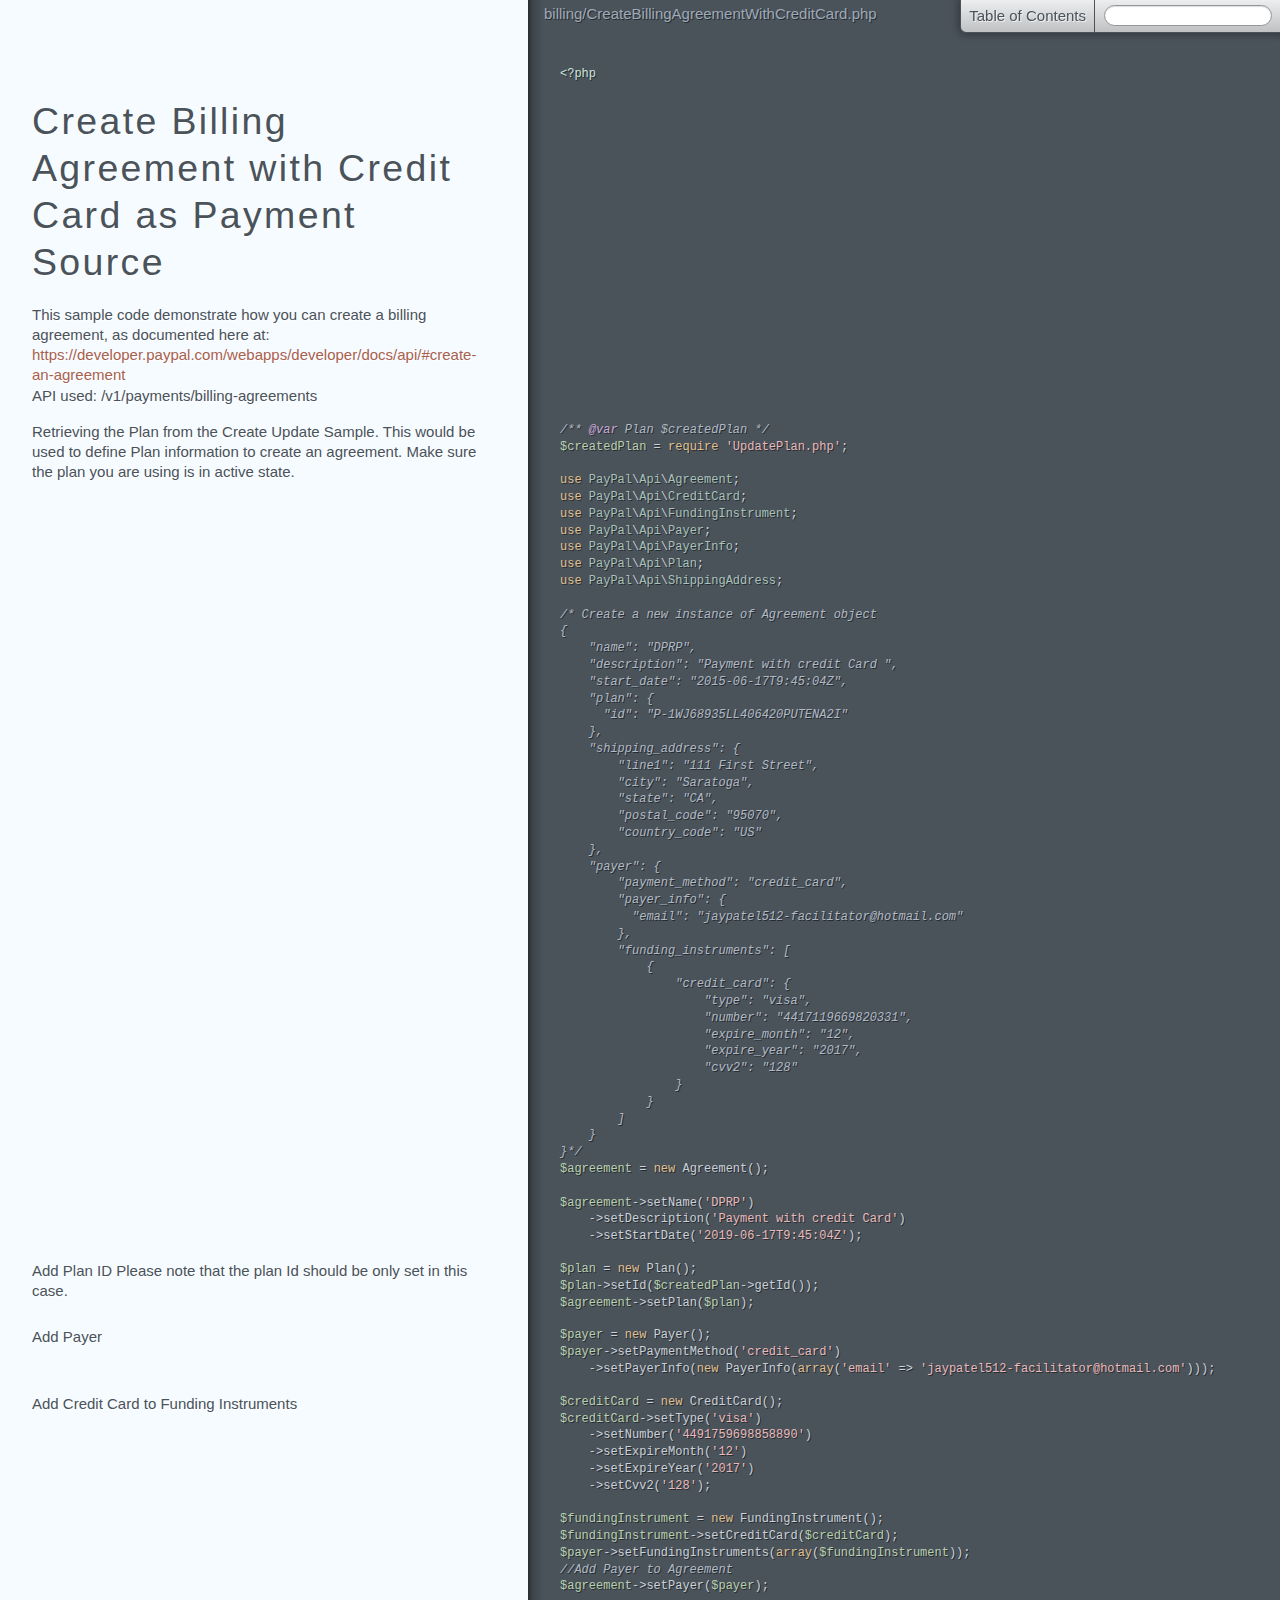
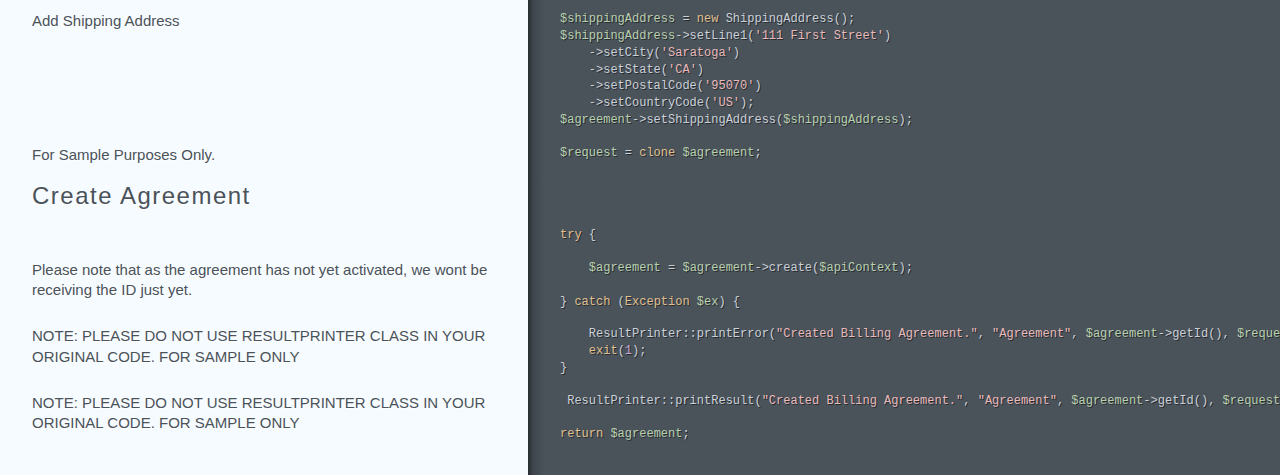
<file: web/PayPal-PHP-SDK/paypal/rest-api-sdk-php/sample/doc/billing/CreateBillingAgreementWithCreditCard.html>
<!DOCTYPE html><html lang="en"><head><title>billing/CreateBillingAgreementWithCreditCard</title></head><meta http-equiv="Content-Type" content="text/html; charset=utf-8"><meta name="viewport" content="width=device-width, initial-scale=1.0, minimum-scale=1.0, maximum-scale=1.0"><meta name="groc-relative-root" content="../"><meta name="groc-document-path" content="billing/CreateBillingAgreementWithCreditCard"><meta name="groc-project-path" content="billing/CreateBillingAgreementWithCreditCard.php"><link rel="stylesheet" type="text/css" media="all" href="../assets/style.css"><script type="text/javascript" src="../assets/behavior.js"></script><body><div id="meta"><div class="file-path">billing/CreateBillingAgreementWithCreditCard.php</div></div><div id="document"><div class="segment"><div class="code"><div class="wrapper"><span class="hljs-preprocessor">&lt;?php</span></div></div></div><div class="segment"><div class="comments "><div class="wrapper"><h1 id="create-billing-agreement-with-credit-card-as-payment-source">Create Billing Agreement with Credit Card as Payment Source</h1>
<p>This sample code demonstrate how you can create a billing agreement, as documented here at:
<a href="https://developer.paypal.com/webapps/developer/docs/api/#create-an-agreement">https://developer.paypal.com/webapps/developer/docs/api/#create-an-agreement</a>
API used: /v1/payments/billing-agreements</p></div></div></div><div class="segment"><div class="comments "><div class="wrapper"><p>Retrieving the Plan from the Create Update Sample. This would be used to
define Plan information to create an agreement. Make sure the plan you are using is in active state.</p></div></div><div class="code"><div class="wrapper"><span class="hljs-comment">/**<span class="hljs-phpdoc"> @var</span> Plan $createdPlan */</span>
<span class="hljs-variable">$createdPlan</span> = <span class="hljs-keyword">require</span> <span class="hljs-string">'UpdatePlan.php'</span>;

<span class="hljs-keyword">use</span> <span class="hljs-title">PayPal</span>\<span class="hljs-title">Api</span>\<span class="hljs-title">Agreement</span>;
<span class="hljs-keyword">use</span> <span class="hljs-title">PayPal</span>\<span class="hljs-title">Api</span>\<span class="hljs-title">CreditCard</span>;
<span class="hljs-keyword">use</span> <span class="hljs-title">PayPal</span>\<span class="hljs-title">Api</span>\<span class="hljs-title">FundingInstrument</span>;
<span class="hljs-keyword">use</span> <span class="hljs-title">PayPal</span>\<span class="hljs-title">Api</span>\<span class="hljs-title">Payer</span>;
<span class="hljs-keyword">use</span> <span class="hljs-title">PayPal</span>\<span class="hljs-title">Api</span>\<span class="hljs-title">PayerInfo</span>;
<span class="hljs-keyword">use</span> <span class="hljs-title">PayPal</span>\<span class="hljs-title">Api</span>\<span class="hljs-title">Plan</span>;
<span class="hljs-keyword">use</span> <span class="hljs-title">PayPal</span>\<span class="hljs-title">Api</span>\<span class="hljs-title">ShippingAddress</span>;

<span class="hljs-comment">/* Create a new instance of Agreement object
{
    "name": "DPRP",
    "description": "Payment with credit Card ",
    "start_date": "2015-06-17T9:45:04Z",
    "plan": {
      "id": "P-1WJ68935LL406420PUTENA2I"
    },
    "shipping_address": {
        "line1": "111 First Street",
        "city": "Saratoga",
        "state": "CA",
        "postal_code": "95070",
        "country_code": "US"
    },
    "payer": {
        "payment_method": "credit_card",
        "payer_info": {
          "email": "jaypatel512-facilitator@hotmail.com"
        },
        "funding_instruments": [
            {
                "credit_card": {
                    "type": "visa",
                    "number": "4417119669820331",
                    "expire_month": "12",
                    "expire_year": "2017",
                    "cvv2": "128"
                }
            }
        ]
    }
}*/</span>
<span class="hljs-variable">$agreement</span> = <span class="hljs-keyword">new</span> Agreement();

<span class="hljs-variable">$agreement</span>-&gt;setName(<span class="hljs-string">'DPRP'</span>)
    -&gt;setDescription(<span class="hljs-string">'Payment with credit Card'</span>)
    -&gt;setStartDate(<span class="hljs-string">'2019-06-17T9:45:04Z'</span>);</div></div></div><div class="segment"><div class="comments "><div class="wrapper"><p>Add Plan ID
Please note that the plan Id should be only set in this case.</p></div></div><div class="code"><div class="wrapper"><span class="hljs-variable">$plan</span> = <span class="hljs-keyword">new</span> Plan();
<span class="hljs-variable">$plan</span>-&gt;setId(<span class="hljs-variable">$createdPlan</span>-&gt;getId());
<span class="hljs-variable">$agreement</span>-&gt;setPlan(<span class="hljs-variable">$plan</span>);</div></div></div><div class="segment"><div class="comments "><div class="wrapper"><p>Add Payer</p></div></div><div class="code"><div class="wrapper"><span class="hljs-variable">$payer</span> = <span class="hljs-keyword">new</span> Payer();
<span class="hljs-variable">$payer</span>-&gt;setPaymentMethod(<span class="hljs-string">'credit_card'</span>)
    -&gt;setPayerInfo(<span class="hljs-keyword">new</span> PayerInfo(<span class="hljs-keyword">array</span>(<span class="hljs-string">'email'</span> =&gt; <span class="hljs-string">'jaypatel512-facilitator@hotmail.com'</span>)));</div></div></div><div class="segment"><div class="comments "><div class="wrapper"><p>Add Credit Card to Funding Instruments</p></div></div><div class="code"><div class="wrapper"><span class="hljs-variable">$creditCard</span> = <span class="hljs-keyword">new</span> CreditCard();
<span class="hljs-variable">$creditCard</span>-&gt;setType(<span class="hljs-string">'visa'</span>)
    -&gt;setNumber(<span class="hljs-string">'4491759698858890'</span>)
    -&gt;setExpireMonth(<span class="hljs-string">'12'</span>)
    -&gt;setExpireYear(<span class="hljs-string">'2017'</span>)
    -&gt;setCvv2(<span class="hljs-string">'128'</span>);

<span class="hljs-variable">$fundingInstrument</span> = <span class="hljs-keyword">new</span> FundingInstrument();
<span class="hljs-variable">$fundingInstrument</span>-&gt;setCreditCard(<span class="hljs-variable">$creditCard</span>);
<span class="hljs-variable">$payer</span>-&gt;setFundingInstruments(<span class="hljs-keyword">array</span>(<span class="hljs-variable">$fundingInstrument</span>));
<span class="hljs-comment">//Add Payer to Agreement</span>
<span class="hljs-variable">$agreement</span>-&gt;setPayer(<span class="hljs-variable">$payer</span>);</div></div></div><div class="segment"><div class="comments "><div class="wrapper"><p>Add Shipping Address</p></div></div><div class="code"><div class="wrapper"><span class="hljs-variable">$shippingAddress</span> = <span class="hljs-keyword">new</span> ShippingAddress();
<span class="hljs-variable">$shippingAddress</span>-&gt;setLine1(<span class="hljs-string">'111 First Street'</span>)
    -&gt;setCity(<span class="hljs-string">'Saratoga'</span>)
    -&gt;setState(<span class="hljs-string">'CA'</span>)
    -&gt;setPostalCode(<span class="hljs-string">'95070'</span>)
    -&gt;setCountryCode(<span class="hljs-string">'US'</span>);
<span class="hljs-variable">$agreement</span>-&gt;setShippingAddress(<span class="hljs-variable">$shippingAddress</span>);</div></div></div><div class="segment"><div class="comments "><div class="wrapper"><p>For Sample Purposes Only.</p></div></div><div class="code"><div class="wrapper"><span class="hljs-variable">$request</span> = <span class="hljs-keyword">clone</span> <span class="hljs-variable">$agreement</span>;</div></div></div><div class="segment"><div class="comments "><div class="wrapper"><h3 id="create-agreement">Create Agreement</h3></div></div></div><div class="segment"><div class="code"><div class="wrapper"><span class="hljs-keyword">try</span> {</div></div></div><div class="segment"><div class="comments "><div class="wrapper"><p>Please note that as the agreement has not yet activated, we wont be receiving the ID just yet.</p></div></div><div class="code"><div class="wrapper">    <span class="hljs-variable">$agreement</span> = <span class="hljs-variable">$agreement</span>-&gt;create(<span class="hljs-variable">$apiContext</span>);

} <span class="hljs-keyword">catch</span> (<span class="hljs-keyword">Exception</span> <span class="hljs-variable">$ex</span>) {</div></div></div><div class="segment"><div class="comments "><div class="wrapper"><p>NOTE: PLEASE DO NOT USE RESULTPRINTER CLASS IN YOUR ORIGINAL CODE. FOR SAMPLE ONLY</p></div></div><div class="code"><div class="wrapper">    ResultPrinter::printError(<span class="hljs-string">"Created Billing Agreement."</span>, <span class="hljs-string">"Agreement"</span>, <span class="hljs-variable">$agreement</span>-&gt;getId(), <span class="hljs-variable">$request</span>, <span class="hljs-variable">$ex</span>);
    <span class="hljs-keyword">exit</span>(<span class="hljs-number">1</span>);
}</div></div></div><div class="segment"><div class="comments "><div class="wrapper"><p>NOTE: PLEASE DO NOT USE RESULTPRINTER CLASS IN YOUR ORIGINAL CODE. FOR SAMPLE ONLY</p></div></div><div class="code"><div class="wrapper"> ResultPrinter::printResult(<span class="hljs-string">"Created Billing Agreement."</span>, <span class="hljs-string">"Agreement"</span>, <span class="hljs-variable">$agreement</span>-&gt;getId(), <span class="hljs-variable">$request</span>, <span class="hljs-variable">$agreement</span>);

<span class="hljs-keyword">return</span> <span class="hljs-variable">$agreement</span>;</div></div></div></div></body></html>
</file>
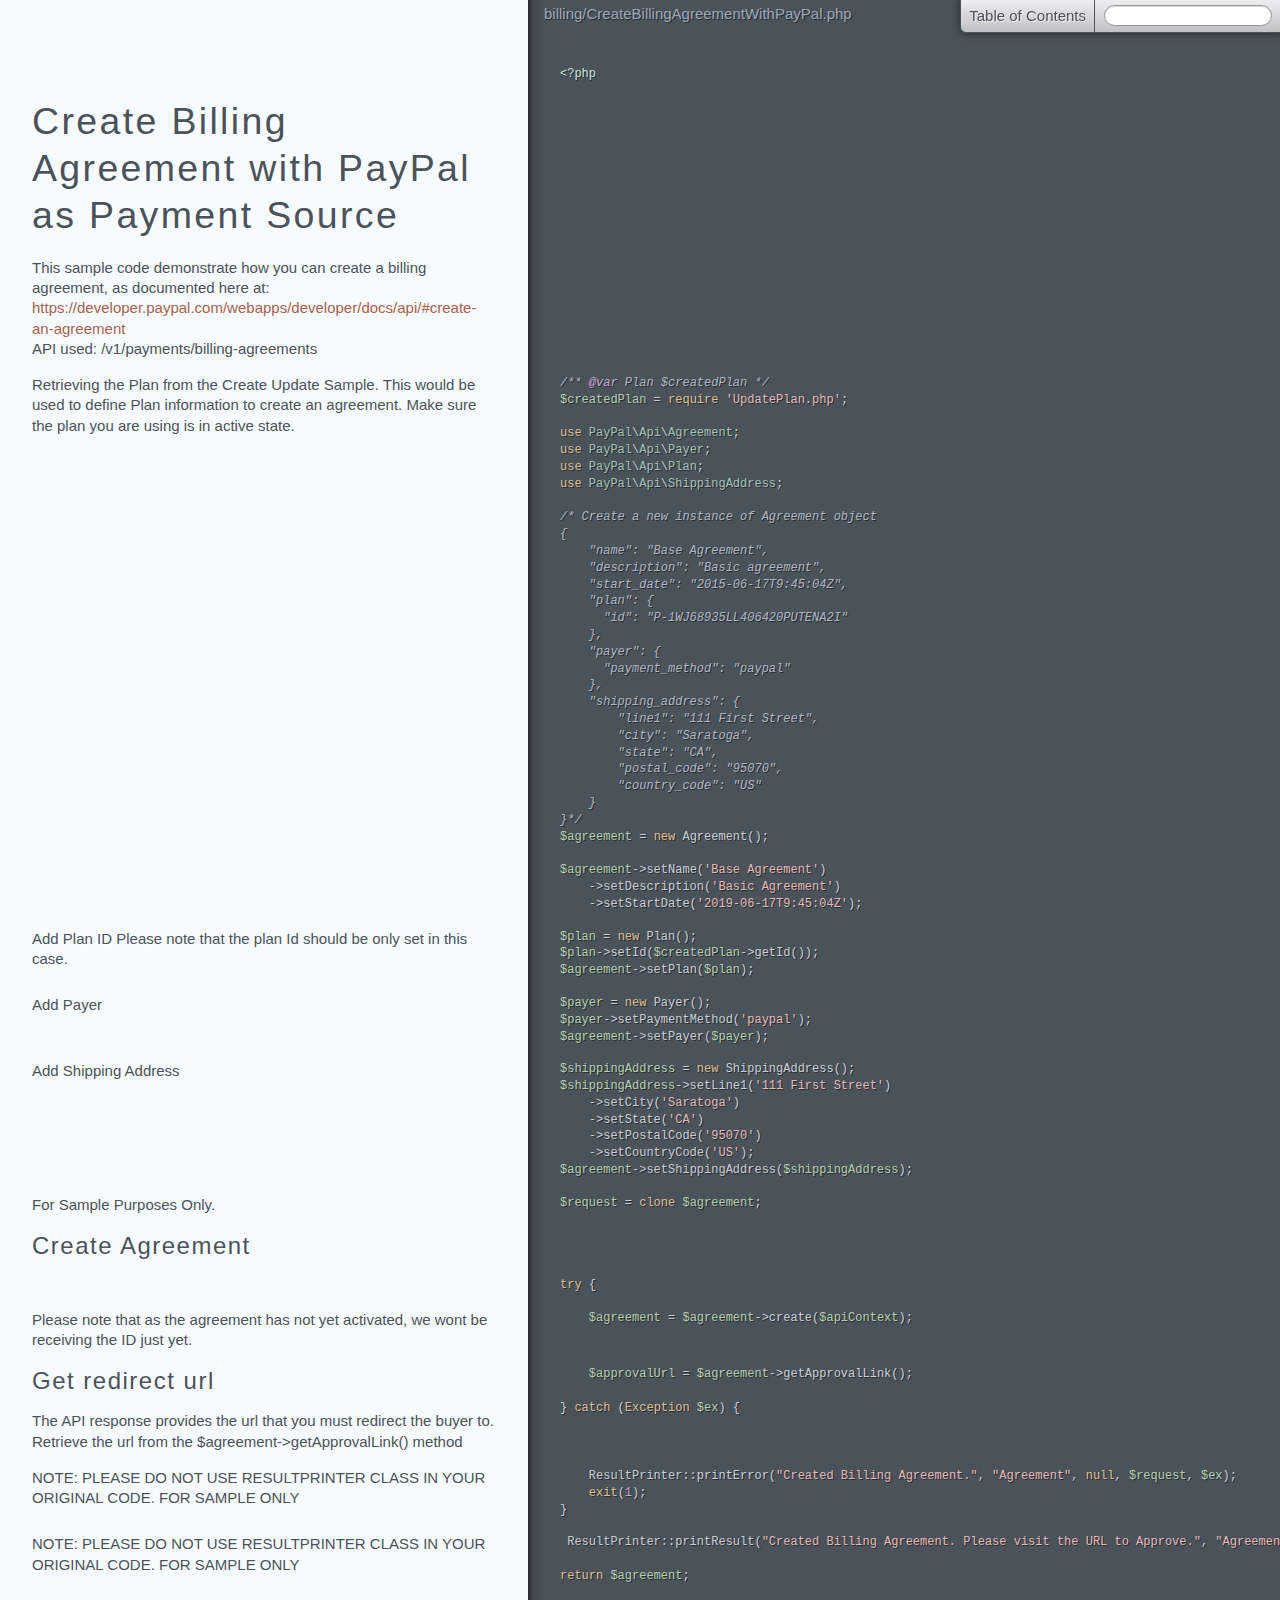
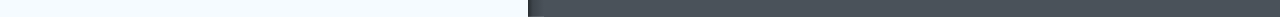
<file: web/PayPal-PHP-SDK/paypal/rest-api-sdk-php/sample/doc/billing/CreateBillingAgreementWithPayPal.html>
<!DOCTYPE html><html lang="en"><head><title>billing/CreateBillingAgreementWithPayPal</title></head><meta http-equiv="Content-Type" content="text/html; charset=utf-8"><meta name="viewport" content="width=device-width, initial-scale=1.0, minimum-scale=1.0, maximum-scale=1.0"><meta name="groc-relative-root" content="../"><meta name="groc-document-path" content="billing/CreateBillingAgreementWithPayPal"><meta name="groc-project-path" content="billing/CreateBillingAgreementWithPayPal.php"><link rel="stylesheet" type="text/css" media="all" href="../assets/style.css"><script type="text/javascript" src="../assets/behavior.js"></script><body><div id="meta"><div class="file-path">billing/CreateBillingAgreementWithPayPal.php</div></div><div id="document"><div class="segment"><div class="code"><div class="wrapper"><span class="hljs-preprocessor">&lt;?php</span></div></div></div><div class="segment"><div class="comments "><div class="wrapper"><h1 id="create-billing-agreement-with-paypal-as-payment-source">Create Billing Agreement with PayPal as Payment Source</h1>
<p>This sample code demonstrate how you can create a billing agreement, as documented here at:
<a href="https://developer.paypal.com/webapps/developer/docs/api/#create-an-agreement">https://developer.paypal.com/webapps/developer/docs/api/#create-an-agreement</a>
API used: /v1/payments/billing-agreements</p></div></div></div><div class="segment"><div class="comments "><div class="wrapper"><p>Retrieving the Plan from the Create Update Sample. This would be used to
define Plan information to create an agreement. Make sure the plan you are using is in active state.</p></div></div><div class="code"><div class="wrapper"><span class="hljs-comment">/**<span class="hljs-phpdoc"> @var</span> Plan $createdPlan */</span>
<span class="hljs-variable">$createdPlan</span> = <span class="hljs-keyword">require</span> <span class="hljs-string">'UpdatePlan.php'</span>;

<span class="hljs-keyword">use</span> <span class="hljs-title">PayPal</span>\<span class="hljs-title">Api</span>\<span class="hljs-title">Agreement</span>;
<span class="hljs-keyword">use</span> <span class="hljs-title">PayPal</span>\<span class="hljs-title">Api</span>\<span class="hljs-title">Payer</span>;
<span class="hljs-keyword">use</span> <span class="hljs-title">PayPal</span>\<span class="hljs-title">Api</span>\<span class="hljs-title">Plan</span>;
<span class="hljs-keyword">use</span> <span class="hljs-title">PayPal</span>\<span class="hljs-title">Api</span>\<span class="hljs-title">ShippingAddress</span>;

<span class="hljs-comment">/* Create a new instance of Agreement object
{
    "name": "Base Agreement",
    "description": "Basic agreement",
    "start_date": "2015-06-17T9:45:04Z",
    "plan": {
      "id": "P-1WJ68935LL406420PUTENA2I"
    },
    "payer": {
      "payment_method": "paypal"
    },
    "shipping_address": {
        "line1": "111 First Street",
        "city": "Saratoga",
        "state": "CA",
        "postal_code": "95070",
        "country_code": "US"
    }
}*/</span>
<span class="hljs-variable">$agreement</span> = <span class="hljs-keyword">new</span> Agreement();

<span class="hljs-variable">$agreement</span>-&gt;setName(<span class="hljs-string">'Base Agreement'</span>)
    -&gt;setDescription(<span class="hljs-string">'Basic Agreement'</span>)
    -&gt;setStartDate(<span class="hljs-string">'2019-06-17T9:45:04Z'</span>);</div></div></div><div class="segment"><div class="comments "><div class="wrapper"><p>Add Plan ID
Please note that the plan Id should be only set in this case.</p></div></div><div class="code"><div class="wrapper"><span class="hljs-variable">$plan</span> = <span class="hljs-keyword">new</span> Plan();
<span class="hljs-variable">$plan</span>-&gt;setId(<span class="hljs-variable">$createdPlan</span>-&gt;getId());
<span class="hljs-variable">$agreement</span>-&gt;setPlan(<span class="hljs-variable">$plan</span>);</div></div></div><div class="segment"><div class="comments "><div class="wrapper"><p>Add Payer</p></div></div><div class="code"><div class="wrapper"><span class="hljs-variable">$payer</span> = <span class="hljs-keyword">new</span> Payer();
<span class="hljs-variable">$payer</span>-&gt;setPaymentMethod(<span class="hljs-string">'paypal'</span>);
<span class="hljs-variable">$agreement</span>-&gt;setPayer(<span class="hljs-variable">$payer</span>);</div></div></div><div class="segment"><div class="comments "><div class="wrapper"><p>Add Shipping Address</p></div></div><div class="code"><div class="wrapper"><span class="hljs-variable">$shippingAddress</span> = <span class="hljs-keyword">new</span> ShippingAddress();
<span class="hljs-variable">$shippingAddress</span>-&gt;setLine1(<span class="hljs-string">'111 First Street'</span>)
    -&gt;setCity(<span class="hljs-string">'Saratoga'</span>)
    -&gt;setState(<span class="hljs-string">'CA'</span>)
    -&gt;setPostalCode(<span class="hljs-string">'95070'</span>)
    -&gt;setCountryCode(<span class="hljs-string">'US'</span>);
<span class="hljs-variable">$agreement</span>-&gt;setShippingAddress(<span class="hljs-variable">$shippingAddress</span>);</div></div></div><div class="segment"><div class="comments "><div class="wrapper"><p>For Sample Purposes Only.</p></div></div><div class="code"><div class="wrapper"><span class="hljs-variable">$request</span> = <span class="hljs-keyword">clone</span> <span class="hljs-variable">$agreement</span>;</div></div></div><div class="segment"><div class="comments "><div class="wrapper"><h3 id="create-agreement">Create Agreement</h3></div></div></div><div class="segment"><div class="code"><div class="wrapper"><span class="hljs-keyword">try</span> {</div></div></div><div class="segment"><div class="comments "><div class="wrapper"><p>Please note that as the agreement has not yet activated, we wont be receiving the ID just yet.</p></div></div><div class="code"><div class="wrapper">    <span class="hljs-variable">$agreement</span> = <span class="hljs-variable">$agreement</span>-&gt;create(<span class="hljs-variable">$apiContext</span>);</div></div></div><div class="segment"><div class="comments "><div class="wrapper"><h3 id="get-redirect-url">Get redirect url</h3>
<p>The API response provides the url that you must redirect
the buyer to. Retrieve the url from the $agreement-&gt;getApprovalLink()
method</p></div></div><div class="code"><div class="wrapper">    <span class="hljs-variable">$approvalUrl</span> = <span class="hljs-variable">$agreement</span>-&gt;getApprovalLink();

} <span class="hljs-keyword">catch</span> (<span class="hljs-keyword">Exception</span> <span class="hljs-variable">$ex</span>) {</div></div></div><div class="segment"><div class="comments "><div class="wrapper"><p>NOTE: PLEASE DO NOT USE RESULTPRINTER CLASS IN YOUR ORIGINAL CODE. FOR SAMPLE ONLY</p></div></div><div class="code"><div class="wrapper">    ResultPrinter::printError(<span class="hljs-string">"Created Billing Agreement."</span>, <span class="hljs-string">"Agreement"</span>, <span class="hljs-keyword">null</span>, <span class="hljs-variable">$request</span>, <span class="hljs-variable">$ex</span>);
    <span class="hljs-keyword">exit</span>(<span class="hljs-number">1</span>);
}</div></div></div><div class="segment"><div class="comments "><div class="wrapper"><p>NOTE: PLEASE DO NOT USE RESULTPRINTER CLASS IN YOUR ORIGINAL CODE. FOR SAMPLE ONLY</p></div></div><div class="code"><div class="wrapper"> ResultPrinter::printResult(<span class="hljs-string">"Created Billing Agreement. Please visit the URL to Approve."</span>, <span class="hljs-string">"Agreement"</span>, <span class="hljs-string">"&lt;a href='$approvalUrl' &gt;$approvalUrl&lt;/a&gt;"</span>, <span class="hljs-variable">$request</span>, <span class="hljs-variable">$agreement</span>);

<span class="hljs-keyword">return</span> <span class="hljs-variable">$agreement</span>;</div></div></div></div></body></html>
</file>
<file: web/PayPal-PHP-SDK/paypal/rest-api-sdk-php/sample/doc/assets/style.css>
﻿html,body,div,span,applet,object,iframe,h1,h2,h3,h4,h5,h6,p,blockquote,pre,a,abbr,acronym,address,big,cite,code,del,dfn,em,img,ins,kbd,q,s,samp,small,strike,strong,sub,sup,tt,var,b,u,i,center,dl,dt,dd,ol,ul,li,fieldset,form,label,legend,table,caption,tbody,tfoot,thead,tr,th,td,article,aside,canvas,details,embed,figure,figcaption,footer,header,hgroup,menu,nav,output,ruby,section,summary,time,mark,audio,video{margin:0;padding:0;border:0;font:inherit;font-size:100%;vertical-align:baseline}html{line-height:1}ol,ul{list-style:none}table{border-collapse:collapse;border-spacing:0}caption,th,td{text-align:left;font-weight:normal;vertical-align:middle}q,blockquote{quotes:none}q:before,q:after,blockquote:before,blockquote:after{content:"";content:none}a img{border:none}article,aside,details,figcaption,figure,footer,header,hgroup,main,menu,nav,section,summary{display:block}html,body{height:100%}#document{min-height:100%}body{max-width:33em}.segment{padding:0.5em 0 0.5em 33em;white-space:nowrap}.segment:first-child{padding-top:4.1em}.segment:last-child{padding-bottom:2em}.segment .comments,.segment .code{display:inline-block;vertical-align:top;padding:0 2em}.segment .comments{margin-left:-33em;width:29em;white-space:normal}.segment .code{white-space:pre}#meta{position:absolute;left:33em;padding:0.25em 1em}@media (max-width: 53em){html{font-size:1em}}@media (max-width: 52.94111em){html{font-size:0.99889em}}@media (max-width: 52.88222em){html{font-size:0.99778em}}@media (max-width: 52.82333em){html{font-size:0.99667em}}@media (max-width: 52.76444em){html{font-size:0.99556em}}@media (max-width: 52.70556em){html{font-size:0.99444em}}@media (max-width: 52.64667em){html{font-size:0.99333em}}@media (max-width: 52.58778em){html{font-size:0.99222em}}@media (max-width: 52.52889em){html{font-size:0.99111em}}@media (max-width: 52.47em){html{font-size:0.99em}}@media (max-width: 52.41111em){html{font-size:0.98889em}}@media (max-width: 52.35222em){html{font-size:0.98778em}}@media (max-width: 52.29333em){html{font-size:0.98667em}}@media (max-width: 52.23444em){html{font-size:0.98556em}}@media (max-width: 52.17556em){html{font-size:0.98444em}}@media (max-width: 52.11667em){html{font-size:0.98333em}}@media (max-width: 52.05778em){html{font-size:0.98222em}}@media (max-width: 51.99889em){html{font-size:0.98111em}}@media (max-width: 51.94em){html{font-size:0.98em}}@media (max-width: 51.88111em){html{font-size:0.97889em}}@media (max-width: 51.82222em){html{font-size:0.97778em}}@media (max-width: 51.76333em){html{font-size:0.97667em}}@media (max-width: 51.70444em){html{font-size:0.97556em}}@media (max-width: 51.64556em){html{font-size:0.97444em}}@media (max-width: 51.58667em){html{font-size:0.97333em}}@media (max-width: 51.52778em){html{font-size:0.97222em}}@media (max-width: 51.46889em){html{font-size:0.97111em}}@media (max-width: 51.41em){html{font-size:0.97em}}@media (max-width: 51.35111em){html{font-size:0.96889em}}@media (max-width: 51.29222em){html{font-size:0.96778em}}@media (max-width: 51.23333em){html{font-size:0.96667em}}@media (max-width: 51.17444em){html{font-size:0.96556em}}@media (max-width: 51.11556em){html{font-size:0.96444em}}@media (max-width: 51.05667em){html{font-size:0.96333em}}@media (max-width: 50.99778em){html{font-size:0.96222em}}@media (max-width: 50.93889em){html{font-size:0.96111em}}@media (max-width: 50.88em){html{font-size:0.96em}}@media (max-width: 50.82111em){html{font-size:0.95889em}}@media (max-width: 50.76222em){html{font-size:0.95778em}}@media (max-width: 50.70333em){html{font-size:0.95667em}}@media (max-width: 50.64444em){html{font-size:0.95556em}}@media (max-width: 50.58556em){html{font-size:0.95444em}}@media (max-width: 50.52667em){html{font-size:0.95333em}}@media (max-width: 50.46778em){html{font-size:0.95222em}}@media (max-width: 50.40889em){html{font-size:0.95111em}}@media (max-width: 50.35em){html{font-size:0.95em}}@media (max-width: 50.29111em){html{font-size:0.94889em}}@media (max-width: 50.23222em){html{font-size:0.94778em}}@media (max-width: 50.17333em){html{font-size:0.94667em}}@media (max-width: 50.11444em){html{font-size:0.94556em}}@media (max-width: 50.05556em){html{font-size:0.94444em}}@media (max-width: 49.99667em){html{font-size:0.94333em}}@media (max-width: 49.93778em){html{font-size:0.94222em}}@media (max-width: 49.87889em){html{font-size:0.94111em}}@media (max-width: 49.82em){html{font-size:0.94em}}@media (max-width: 49.76111em){html{font-size:0.93889em}}@media (max-width: 49.70222em){html{font-size:0.93778em}}@media (max-width: 49.64333em){html{font-size:0.93667em}}@media (max-width: 49.58444em){html{font-size:0.93556em}}@media (max-width: 49.52556em){html{font-size:0.93444em}}@media (max-width: 49.46667em){html{font-size:0.93333em}}@media (max-width: 49.40778em){html{font-size:0.93222em}}@media (max-width: 49.34889em){html{font-size:0.93111em}}@media (max-width: 49.29em){html{font-size:0.93em}}@media (max-width: 49.23111em){html{font-size:0.92889em}}@media (max-width: 49.17222em){html{font-size:0.92778em}}@media (max-width: 49.11333em){html{font-size:0.92667em}}@media (max-width: 49.05444em){html{font-size:0.92556em}}@media (max-width: 48.99556em){html{font-size:0.92444em}}@media (max-width: 48.93667em){html{font-size:0.92333em}}@media (max-width: 48.87778em){html{font-size:0.92222em}}@media (max-width: 48.81889em){html{font-size:0.92111em}}@media (max-width: 48.76em){html{font-size:0.92em}}@media (max-width: 48.70111em){html{font-size:0.91889em}}@media (max-width: 48.64222em){html{font-size:0.91778em}}@media (max-width: 48.58333em){html{font-size:0.91667em}}@media (max-width: 48.52444em){html{font-size:0.91556em}}@media (max-width: 48.46556em){html{font-size:0.91444em}}@media (max-width: 48.40667em){html{font-size:0.91333em}}@media (max-width: 48.34778em){html{font-size:0.91222em}}@media (max-width: 48.28889em){html{font-size:0.91111em}}@media (max-width: 48.23em){html{font-size:0.91em}}@media (max-width: 48.17111em){html{font-size:0.90889em}}@media (max-width: 48.11222em){html{font-size:0.90778em}}@media (max-width: 48.05333em){html{font-size:0.90667em}}@media (max-width: 47.99444em){html{font-size:0.90556em}}@media (max-width: 47.93556em){html{font-size:0.90444em}}@media (max-width: 47.87667em){html{font-size:0.90333em}}@media (max-width: 47.81778em){html{font-size:0.90222em}}@media (max-width: 47.75889em){html{font-size:0.90111em}}@media (max-width: 47.7em){html{font-size:0.9em}}@media (max-width: 47.64111em){html{font-size:0.89889em}}@media (max-width: 47.58222em){html{font-size:0.89778em}}@media (max-width: 47.52333em){html{font-size:0.89667em}}@media (max-width: 47.46444em){html{font-size:0.89556em}}@media (max-width: 47.40556em){html{font-size:0.89444em}}@media (max-width: 47.34667em){html{font-size:0.89333em}}@media (max-width: 47.28778em){html{font-size:0.89222em}}@media (max-width: 47.22889em){html{font-size:0.89111em}}@media (max-width: 47.17em){html{font-size:0.89em}}@media (max-width: 47.11111em){html{font-size:0.88889em}}@media (max-width: 47.05222em){html{font-size:0.88778em}}@media (max-width: 46.99333em){html{font-size:0.88667em}}@media (max-width: 46.93444em){html{font-size:0.88556em}}@media (max-width: 46.87556em){html{font-size:0.88444em}}@media (max-width: 46.81667em){html{font-size:0.88333em}}@media (max-width: 46.75778em){html{font-size:0.88222em}}@media (max-width: 46.69889em){html{font-size:0.88111em}}@media (max-width: 46.64em){html{font-size:0.88em}}@media (max-width: 46.58111em){html{font-size:0.87889em}}@media (max-width: 46.52222em){html{font-size:0.87778em}}@media (max-width: 46.46333em){html{font-size:0.87667em}}@media (max-width: 46.40444em){html{font-size:0.87556em}}@media (max-width: 46.34556em){html{font-size:0.87444em}}@media (max-width: 46.28667em){html{font-size:0.87333em}}@media (max-width: 46.22778em){html{font-size:0.87222em}}@media (max-width: 46.16889em){html{font-size:0.87111em}}@media (max-width: 46.11em){html{font-size:0.87em}}@media (max-width: 46.05111em){html{font-size:0.86889em}}@media (max-width: 45.99222em){html{font-size:0.86778em}}@media (max-width: 45.93333em){html{font-size:0.86667em}}@media (max-width: 45.87444em){html{font-size:0.86556em}}@media (max-width: 45.81556em){html{font-size:0.86444em}}@media (max-width: 45.75667em){html{font-size:0.86333em}}@media (max-width: 45.69778em){html{font-size:0.86222em}}@media (max-width: 45.63889em){html{font-size:0.86111em}}@media (max-width: 45.58em){html{font-size:0.86em}}@media (max-width: 45.52111em){html{font-size:0.85889em}}@media (max-width: 45.46222em){html{font-size:0.85778em}}@media (max-width: 45.40333em){html{font-size:0.85667em}}@media (max-width: 45.34444em){html{font-size:0.85556em}}@media (max-width: 45.28556em){html{font-size:0.85444em}}@media (max-width: 45.22667em){html{font-size:0.85333em}}@media (max-width: 45.16778em){html{font-size:0.85222em}}@media (max-width: 45.10889em){html{font-size:0.85111em}}@media (max-width: 45.05em){html{font-size:1em}body{margin:0 auto}.segment{padding:0;white-space:normal;max-width:29em;margin:0 auto}.segment .comments,.segment .code{display:block;padding:1em}.segment .comments{margin-left:0;width:auto}.segment .code{display:block;overflow-y:hidden;overflow-x:auto}.segment .code .wrapper{display:inline-block}#meta{position:static;margin:2em 0 0 0;overflow-y:hidden;overflow-x:auto}#meta .file-path{display:inline-block}}nav{position:fixed;top:0;right:0;width:20em}@media (max-width: 45.05em){nav{left:0;width:100%}}nav .tools{position:relative;z-index:100}nav .tools li{display:table-cell;vertical-align:middle;text-align:center;white-space:nowrap;height:2.1em;padding:0 0.55em}nav .tools .github{padding:0}nav .tools .github a{display:block;height:2.1em;width:2.1em;text-indent:-9001em}nav .tools .search{width:100%}nav .tools .search input{-moz-box-sizing:border-box;-webkit-box-sizing:border-box;box-sizing:border-box;display:block;width:100%}nav .toc{-moz-box-sizing:border-box;-webkit-box-sizing:border-box;box-sizing:border-box;position:absolute;top:2.1em;bottom:0;width:100%;overflow-x:hidden;overflow-y:auto}nav .toc li{position:relative}nav .toc .label{display:block;line-height:2em;padding:0 0.55em 0 0.55em}nav .toc li li .label{padding-left:1.1em}nav .toc li li li .label{padding-left:1.65em}nav .toc li li li li .label{padding-left:2.2em}nav .toc li li li li li .label{padding-left:2.75em}nav .toc li li li li li li .label{padding-left:3.3em}nav{-moz-transition:height 150ms 0;-o-transition:height 150ms 0;-webkit-transition:height 150ms 0;transition:height 150ms 0}nav .tools .toggle{-moz-transition:background 150ms;-o-transition:background 150ms;-webkit-transition:background 150ms;transition:background 150ms}nav.active{-moz-transition:height 0;-o-transition:height 0;-webkit-transition:height 0;transition:height 0;height:100%}nav .toc{-moz-transition:right 150ms;-o-transition:right 150ms;-webkit-transition:right 150ms;transition:right 150ms;right:-100%}nav.active .toc{right:0}@media (max-width: 45.05em){nav .toc{-moz-transition:left 150ms;-o-transition:left 150ms;-webkit-transition:left 150ms;transition:left 150ms;right:auto;left:-100%}nav.active .toc{left:0}}@media (max-width: 45.05em){body{-moz-transition:left 150ms;-o-transition:left 150ms;-webkit-transition:left 150ms;transition:left 150ms;position:relative;left:0}html.popped{overflow:hidden}html.popped body{left:100%;overflow:hidden}}nav .toc .children,nav .toc .outline{display:none}nav .toc .expanded>.children,nav .toc .expanded>.outline,nav .toc .expanded>.outline .children{display:block}nav .toc .discloser{-moz-transition-property:-moz-transform,-webkit-transform,-o-transform,-moz-transform;-o-transition-property:-moz-transform,-webkit-transform,-o-transform,-o-transform;-webkit-transition-property:-moz-transform,-webkit-transform,-o-transform,-webkit-transform;transition-property:-moz-transform -webkit-transform -o-transform transform;-moz-transition-duration:200ms;-o-transition-duration:200ms;-webkit-transition-duration:200ms;transition-duration:200ms;-moz-transform:rotate(0deg);-ms-transform:rotate(0deg);-webkit-transform:rotate(0deg);transform:rotate(0deg);display:inline-block;height:9px;width:9px;padding:0.2em;margin:0.2em 0.2em -0.2em 0.2em;vertical-align:baseline;background:url('[data-uri]') center center no-repeat;background-size:9px 9px}nav .toc .discloser.placeholder,nav .toc .expanded>.outline .discloser{background:none}nav .toc .expanded>.label .discloser{-moz-transform:rotate(90deg);-ms-transform:rotate(90deg);-webkit-transform:rotate(90deg);transform:rotate(90deg)}nav .toc .filtered>.label{display:none}nav .toc .matched-child>.label{display:block}nav .toc .matched-child>.children,nav .toc .matched-child>.outline,nav .toc .matched-child>.outline .children{display:block}nav .toc .matched>.children,nav .toc .matched>.outline,nav .toc .matched>.outline .children{display:block}nav.searching .toc .discloser{display:none}.comments .wrapper{font-family:"Helvetica Neue",Helvetica,"Droid Sans",sans-serif;font-weight:300;font-size:0.9375em;line-height:1.35}.comments .wrapper h1,.comments .wrapper h2,.comments .wrapper h3,.comments .wrapper h4,.comments .wrapper h5,.comments .wrapper h6{font-family:"HelveticaNeue-UltraLight","Helvetica Neue",Helvetica,"Droid Sans",sans-serif;font-weight:100;letter-spacing:0.0625em;line-height:1.25;margin-bottom:0.5em}.comments .wrapper h1{font-size:2.5em}.comments .wrapper h2{font-size:2em}.comments .wrapper h3{font-size:1.6em}.comments .wrapper h4{font-size:1.4em}.comments .wrapper h5{font-size:1.3em}.comments .wrapper h6{font-size:1.2em}.comments .wrapper p{margin:1em 0}.comments .wrapper>*:first-child{margin-top:0}.comments .wrapper>*:last-child{margin-bottom:0}.comments .wrapper ol,.comments .wrapper ul{padding-left:1.75em;margin:1em 0}.comments .wrapper ol li{list-style:decimal}.comments .wrapper ul li{list-style:disc}.comments .wrapper li{margin:1em 0}.comments .wrapper li:first-child{margin-top:0}.comments .wrapper li:last-child{margin-bottom:0}.comments .wrapper code{display:inline-block;padding:0.25em 0.25em 0 0.25em}.comments .wrapper pre{display:block;overflow-x:auto;overflow-y:hidden;margin-bottom:1em}.comments .wrapper pre .hljs-comment,.comments .wrapper pre .hljs-template_comment,.comments .wrapper pre .diff .hljs-header,.comments .wrapper pre .hljs-doctype,.comments .wrapper pre .hljs-pi,.comments .wrapper pre .lisp .hljs-string,.comments .wrapper pre .hljs-javadoc{color:#93a1a1;font-style:italic}.comments .wrapper pre .hljs-keyword,.comments .wrapper pre .hljs-winutils,.comments .wrapper pre .method,.comments .wrapper pre .hljs-addition,.comments .wrapper pre .css .hljs-tag,.comments .wrapper pre .hljs-request,.comments .wrapper pre .hljs-status,.comments .wrapper pre .nginx .hljs-title{color:#859900}.comments .wrapper pre .hljs-number,.comments .wrapper pre .hljs-command,.comments .wrapper pre .hljs-string,.comments .wrapper pre .hljs-tag .hljs-value,.comments .wrapper pre .hljs-rules .hljs-value,.comments .wrapper pre .hljs-phpdoc,.comments .wrapper pre .tex .hljs-formula,.comments .wrapper pre .hljs-regexp,.comments .wrapper pre .hljs-hexcolor{color:#2aa198}.comments .wrapper pre .hljs-title,.comments .wrapper pre .hljs-localvars,.comments .wrapper pre .hljs-chunk,.comments .wrapper pre .hljs-decorator,.comments .wrapper pre .hljs-built_in,.comments .wrapper pre .hljs-identifier,.comments .wrapper pre .vhdl .hljs-literal,.comments .wrapper pre .hljs-id,.comments .wrapper pre .css .hljs-function{color:#268bd2}.comments .wrapper pre .hljs-attribute,.comments .wrapper pre .hljs-variable,.comments .wrapper pre .lisp .hljs-body,.comments .wrapper pre .smalltalk .hljs-number,.comments .wrapper pre .hljs-constant,.comments .wrapper pre .hljs-class .hljs-title,.comments .wrapper pre .hljs-parent,.comments .wrapper pre .haskell .hljs-type{color:#b58900}.comments .wrapper pre .hljs-preprocessor,.comments .wrapper pre .hljs-preprocessor .hljs-keyword,.comments .wrapper pre .hljs-pragma,.comments .wrapper pre .hljs-shebang,.comments .wrapper pre .hljs-symbol,.comments .wrapper pre .hljs-symbol .hljs-string,.comments .wrapper pre .diff .hljs-change,.comments .wrapper pre .hljs-special,.comments .wrapper pre .hljs-attr_selector,.comments .wrapper pre .hljs-important,.comments .wrapper pre .hljs-subst,.comments .wrapper pre .hljs-cdata,.comments .wrapper pre .clojure .hljs-title,.comments .wrapper pre .css .hljs-pseudo{color:#cb4b16}.comments .wrapper pre .hljs-deletion{color:#dc322f}.comments .wrapper pre .tex .hljs-formula{background:#eee8d5}.comments .wrapper pre code{padding:1em}.comments .wrapper blockquote{padding:0 1em}.comments .wrapper strong{font-weight:700}.comments .wrapper em{font-style:italic}html{background:#4a525a}#document{background:#f5fbff url('[data-uri]') 33em no-repeat;background:#f5fbff -webkit-gradient(linear, 0% 50%, 100% 50%, color-stop(0%, #272c30),color-stop(30%, #3e454c),color-stop(100%, #4a525a)) 33em no-repeat;background:#f5fbff -moz-linear-gradient(left, #272c30,#3e454c 0.3em,#4a525a 1em) 33em no-repeat;background:#f5fbff -webkit-linear-gradient(left, #272c30,#3e454c 0.3em,#4a525a 1em) 33em no-repeat;background:#f5fbff linear-gradient(to right, #272c30,#3e454c 0.3em,#4a525a 1em) 33em no-repeat;margin-right:-1em;padding-right:1em}@media (max-width: 45.05em){#document{margin-right:0;padding-right:0}}#meta>*{font-family:"Helvetica Neue",Helvetica,"Droid Sans",sans-serif;font-weight:300;font-size:0.9375em;line-height:1.35;text-shadow:#272c30 1px 1px 0}#meta>*,#meta>* a{color:#9faab7}#meta>* a{text-decoration:none}.comments .wrapper{font-family:"Helvetica Neue",Helvetica,"Droid Sans",sans-serif;font-weight:300;font-size:0.9375em;line-height:1.35;text-shadow:#fff 1px 1px 0;color:#4a525a}.code .wrapper{font-family:"Droid Sans Mono",Menlo,Monaco,monospace;font-size:0.75em;line-height:1.4;text-shadow:#272c30 1px 1px 0;color:#cbd1d8}.code .wrapper .hljs{display:block;padding:0.5em}.code .wrapper .hljs-comment,.code .wrapper .hljs-template_comment,.code .wrapper .diff .hljs-header,.code .wrapper .hljs-doctype,.code .wrapper .hljs-pi,.code .wrapper .lisp .hljs-string,.code .wrapper .hljs-javadoc{color:#b1bac4;font-style:italic}.code .wrapper .hljs-keyword,.code .wrapper .hljs-winutils,.code .wrapper .method,.code .wrapper .hljs-addition,.code .wrapper .css .hljs-tag,.code .wrapper .hljs-request,.code .wrapper .hljs-status,.code .wrapper .nginx .hljs-title{color:#e0c090}.code .wrapper .hljs-string{color:#e9baba}.code .wrapper .hljs-property{color:#b9d0af}.code .wrapper .hljs-function{color:#abd9cf}.code .wrapper .hljs-class{color:#cee4dd}.code .wrapper .hljs-number,.code .wrapper .hljs-command,.code .wrapper .hljs-tag .hljs-value,.code .wrapper .hljs-rules .hljs-value,.code .wrapper .hljs-phpdoc,.code .wrapper .tex .hljs-formula,.code .wrapper .hljs-regexp,.code .wrapper .hljs-hexcolor{color:#cba8d6}.code .wrapper .hljs-title,.code .wrapper .hljs-localvars,.code .wrapper .hljs-chunk,.code .wrapper .hljs-decorator,.code .wrapper .hljs-built_in,.code .wrapper .hljs-identifier,.code .wrapper .vhdl .hljs-literal,.code .wrapper .hljs-id,.code .wrapper .css .hljs-function{color:#a9c2ba}.code .wrapper .hljs-attribute,.code .wrapper .hljs-variable,.code .wrapper .lisp .hljs-body,.code .wrapper .smalltalk .hljs-number,.code .wrapper .hljs-constant,.code .wrapper .hljs-class .hljs-title,.code .wrapper .hljs-parent,.code .wrapper .haskell .hljs-type{color:#b9d0af}.code .wrapper .hljs-preprocessor,.code .wrapper .hljs-preprocessor .hljs-keyword,.code .wrapper .hljs-pragma,.code .wrapper .hljs-shebang,.code .wrapper .hljs-symbol,.code .wrapper .hljs-symbol .hljs-string,.code .wrapper .diff .hljs-change,.code .wrapper .hljs-special,.code .wrapper .hljs-attr_selector,.code .wrapper .hljs-important,.code .wrapper .hljs-subst,.code .wrapper .hljs-cdata,.code .wrapper .clojure .hljs-title,.code .wrapper .css .hljs-pseudo{color:#cee4dd}.code .wrapper .hljs-deletion{color:#dc322f}.code .wrapper .tex .hljs-formula{background:#e9baba}@media (max-width: 45.05em){.code{-moz-border-radius:0.4em;-webkit-border-radius:0.4em;border-radius:0.4em;-moz-box-shadow:#272c30 0 0 0.5em 0.2em inset;-webkit-box-shadow:#272c30 0 0 0.5em 0.2em inset;box-shadow:#272c30 0 0 0.5em 0.2em inset;background:#4a525a}.code .wrapper{-moz-box-shadow:#4a525a 0 0 0.25em 0.75em;-webkit-box-shadow:#4a525a 0 0 0.25em 0.75em;box-shadow:#4a525a 0 0 0.25em 0.75em;background:#4a525a}}@media (max-width: 29em){.code{-moz-border-radius:0;-webkit-border-radius:0;border-radius:0}}nav{text-shadow:#f0f0f0 1px 1px 0;color:#4a525a}nav .tools,nav .toc{font-family:"Helvetica Neue",Helvetica,"Droid Sans",sans-serif;font-weight:300;font-size:0.9375em;line-height:1.35}nav .tools{-moz-box-shadow:rgba(0,0,0,0.3) 0 0 0.5em 0.1em;-webkit-box-shadow:rgba(0,0,0,0.3) 0 0 0.5em 0.1em;box-shadow:rgba(0,0,0,0.3) 0 0 0.5em 0.1em;background:url('[data-uri]');background:-webkit-gradient(linear, 50% 0%, 50% 100%, color-stop(0%, rgba(255,255,255,0.9)),color-stop(100%, rgba(205,205,205,0.9)));background:-moz-linear-gradient(top, rgba(255,255,255,0.9),rgba(205,205,205,0.9));background:-webkit-linear-gradient(top, rgba(255,255,255,0.9),rgba(205,205,205,0.9));background:linear-gradient(to bottom, rgba(255,255,255,0.9),rgba(205,205,205,0.9));-moz-border-radius-bottomleft:0.4em;-webkit-border-bottom-left-radius:0.4em;border-bottom-left-radius:0.4em;border-bottom:1px solid #4a525a;border-left:1px solid #4a525a}@media (max-width: 53em){nav .tools{-moz-border-radius-bottomleft:0;-webkit-border-bottom-left-radius:0;border-bottom-left-radius:0}}nav .tools li{border-right:1px solid #4a525a}nav .tools li:last-child{border-right:none}nav .tools .toggle{cursor:pointer}nav .tools .github a{-moz-transition:opacity 200ms;-o-transition:opacity 200ms;-webkit-transition:opacity 200ms;transition:opacity 200ms;filter:progid:DXImageTransform.Microsoft.Alpha(Opacity=50);opacity:0.5;background:url('[data-uri]') center center no-repeat;background-size:19.5px 24px}nav .tools .github a:hover{filter:progid:DXImageTransform.Microsoft.Alpha(Opacity=90);opacity:0.9}nav.active .tools{-moz-border-radius-bottomleft:0;-webkit-border-bottom-left-radius:0;border-bottom-left-radius:0}nav.active .tools .toggle{background:rgba(205,205,205,0.9);position:relative}nav .toc{-moz-box-shadow:rgba(0,0,0,0.3) 0 0 0.5em 0.1em;-webkit-box-shadow:rgba(0,0,0,0.3) 0 0 0.5em 0.1em;box-shadow:rgba(0,0,0,0.3) 0 0 0.5em 0.1em;background:rgba(230,230,230,0.9);border-left:1px solid #4a525a}nav .toc .label{color:#4a525a;text-decoration:none;border-top:1px solid rgba(192,192,192,0.9);border-bottom:1px solid rgba(192,192,192,0.9);margin-top:-1px}nav .toc .label:hover{background:rgba(205,205,205,0.9)}nav .toc .file>.label{font-weight:bold}nav .toc .selected>.label{background:#f5fbff}nav .toc .label em{font-weight:bold}nav .toc .file>.label em{color:#101214}nav .toc .matched-child>.label{filter:progid:DXImageTransform.Microsoft.Alpha(Opacity=65);opacity:0.65;text-shadow:none;background:rgba(192,192,192,0.9)}@media (max-width: 45.05em){nav .tools,nav .toc{border-left-width:0}nav .tools{background:url('[data-uri]');background:-webkit-gradient(linear, 50% 0%, 50% 100%, color-stop(0%, #ffffff),color-stop(100%, #cdcdcd));background:-moz-linear-gradient(top, #ffffff,#cdcdcd);background:-webkit-linear-gradient(top, #ffffff,#cdcdcd);background:linear-gradient(to bottom, #ffffff,#cdcdcd)}nav .toc{background:#e6e6e6}}.comments .wrapper a{display:inline-block;color:#a8614e;text-decoration:none}.comments .wrapper a:hover,.comments .wrapper a:hover *{text-decoration:underline}.comments .wrapper code{font-family:"Droid Sans Mono",Menlo,Monaco,monospace;font-size:0.75em;line-height:1.4;border:1px solid #e6e0d5}.comments .wrapper pre,.comments .wrapper code{-moz-border-radius:0.4em;-webkit-border-radius:0.4em;border-radius:0.4em;background:#fbf8f3}.comments .wrapper pre{-moz-box-shadow:#f2ece3 0 0 0.4em 0.2em;-webkit-box-shadow:#f2ece3 0 0 0.4em 0.2em;box-shadow:#f2ece3 0 0 0.4em 0.2em;border:1px solid #d9c9af}.comments .wrapper pre code{border-width:0;background:transparent}.comments .wrapper blockquote{border-left:0.15em solid #959fa8;margin-left:-0.15em}body{-webkit-text-size-adjust:100%}input[type="search"]{-moz-border-radius:1em;-webkit-border-radius:1em;border-radius:1em;-moz-box-shadow:#ddd 0 1px 1px 0 inset;-webkit-box-shadow:#ddd 0 1px 1px 0 inset;box-shadow:#ddd 0 1px 1px 0 inset;border:1px solid #959595;padding:0.15em 0.8em}.comments.doc-section .wrapper{color:#252519}.comments.doc-section.doc-section-private .wrapper,.comments.doc-section.doc-section-protected .wrapper,.comments.doc-section.doc-section-internal .wrapper{color:#7f7f7f}.comments.doc-section .doc-section-header{font:bold 18px "helvetica neue",helvetica,sans-serif}.comments.doc-section .docs .doc-section-header code{font-size:18px}.code .marker,.code .marker.wrapper,.code .wrapper.marker{display:none}.code.folded .wrapper{display:none;cursor:default}.code.folded .marker{-moz-border-radius:0.2em;-webkit-border-radius:0.2em;border-radius:0.2em;-moz-box-shadow:#2f3539 1px 1px 1px 0;-webkit-box-shadow:#2f3539 1px 1px 1px 0;box-shadow:#2f3539 1px 1px 1px 0;display:inline-block;border:1px solid #73787f;padding:0.2em 0.5em;margin-left:-0.5em;margin-right:-0.5em;background:#58616b;font:12px "Droid Sans Mono",Menlo,Monaco,monospace;text-shadow:#2f3539 1px 1px 0px;cursor:pointer;-webkit-touch-callout:none;-webkit-user-select:none;-khtml-user-select:none;-moz-user-select:-moz-none;-ms-user-select:none;user-select:none}.code.folded .marker .c1{color:#73787f;font-style:normal}.code.folded .marker:hover{background:#5f6872}.code.folded .marker:hover .c1{color:#7b8087}.code.folded .marker .c1:after{content:" …"}
</file>
